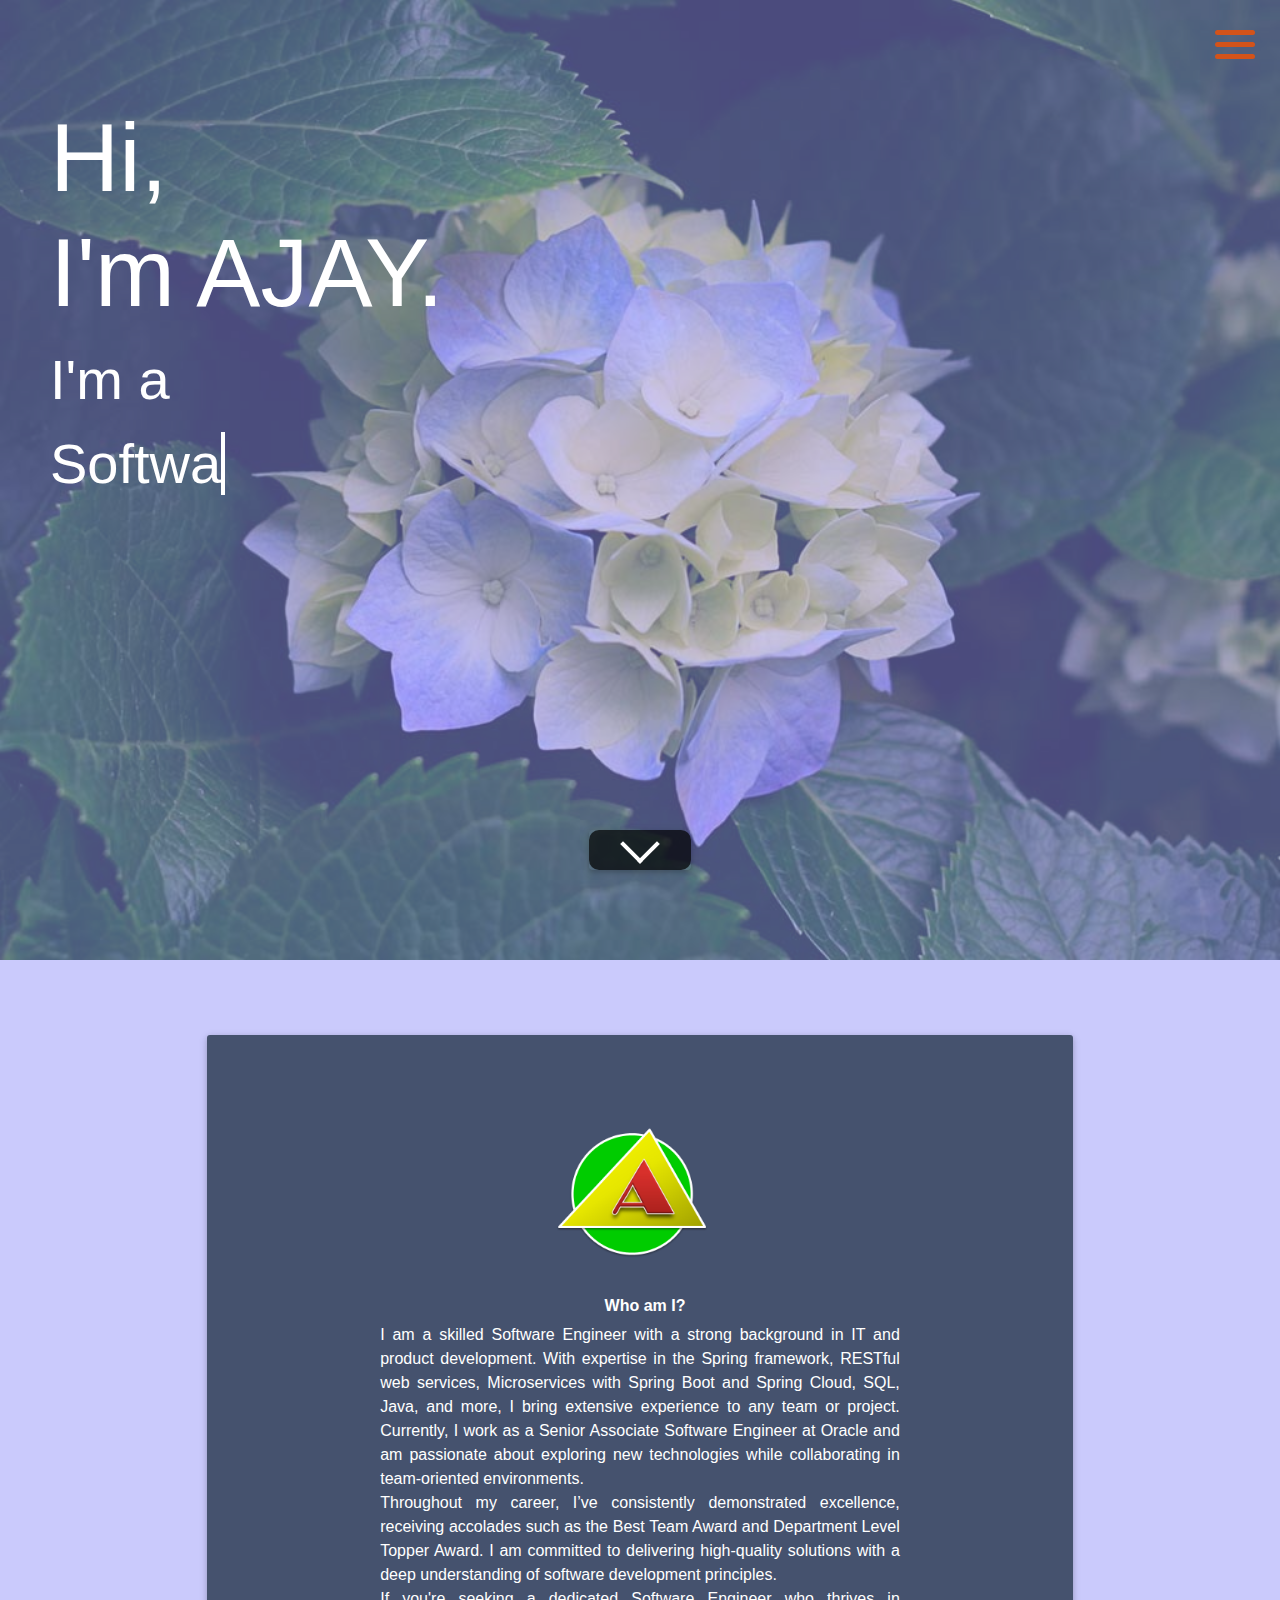
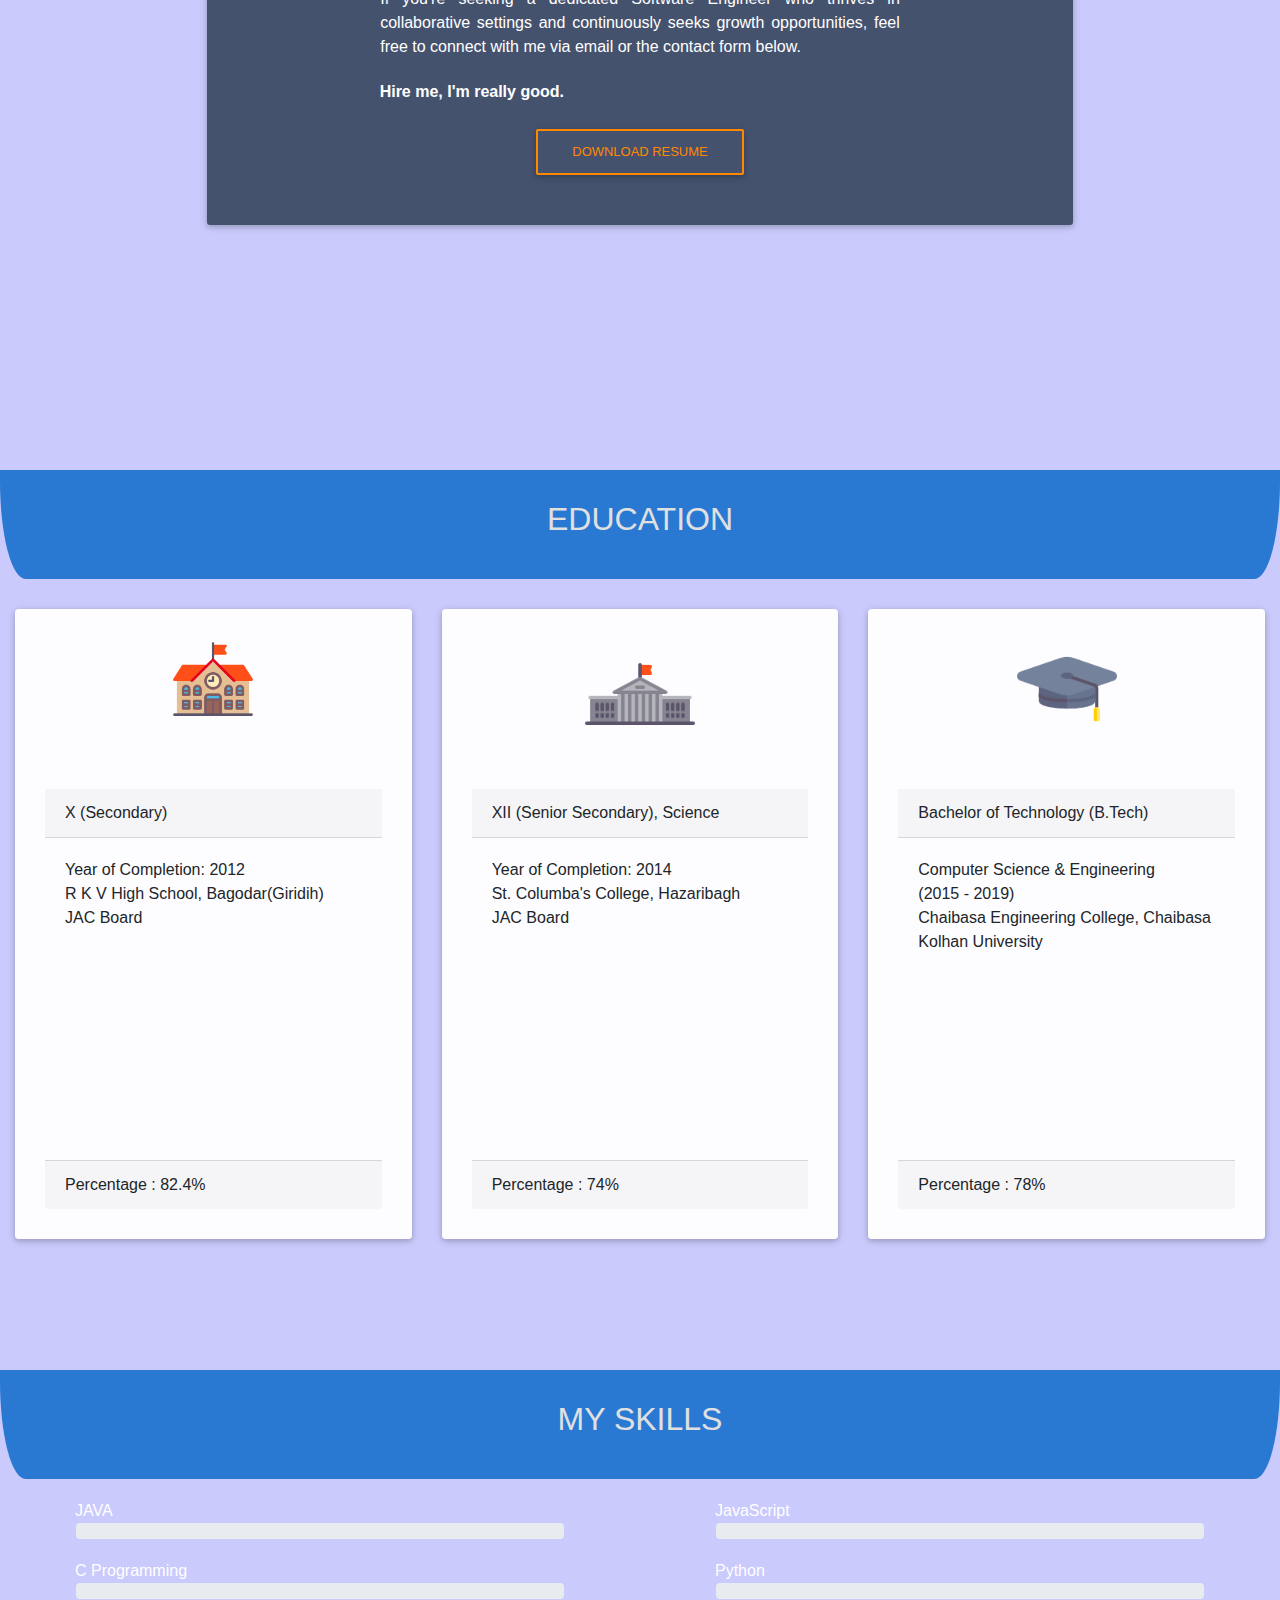
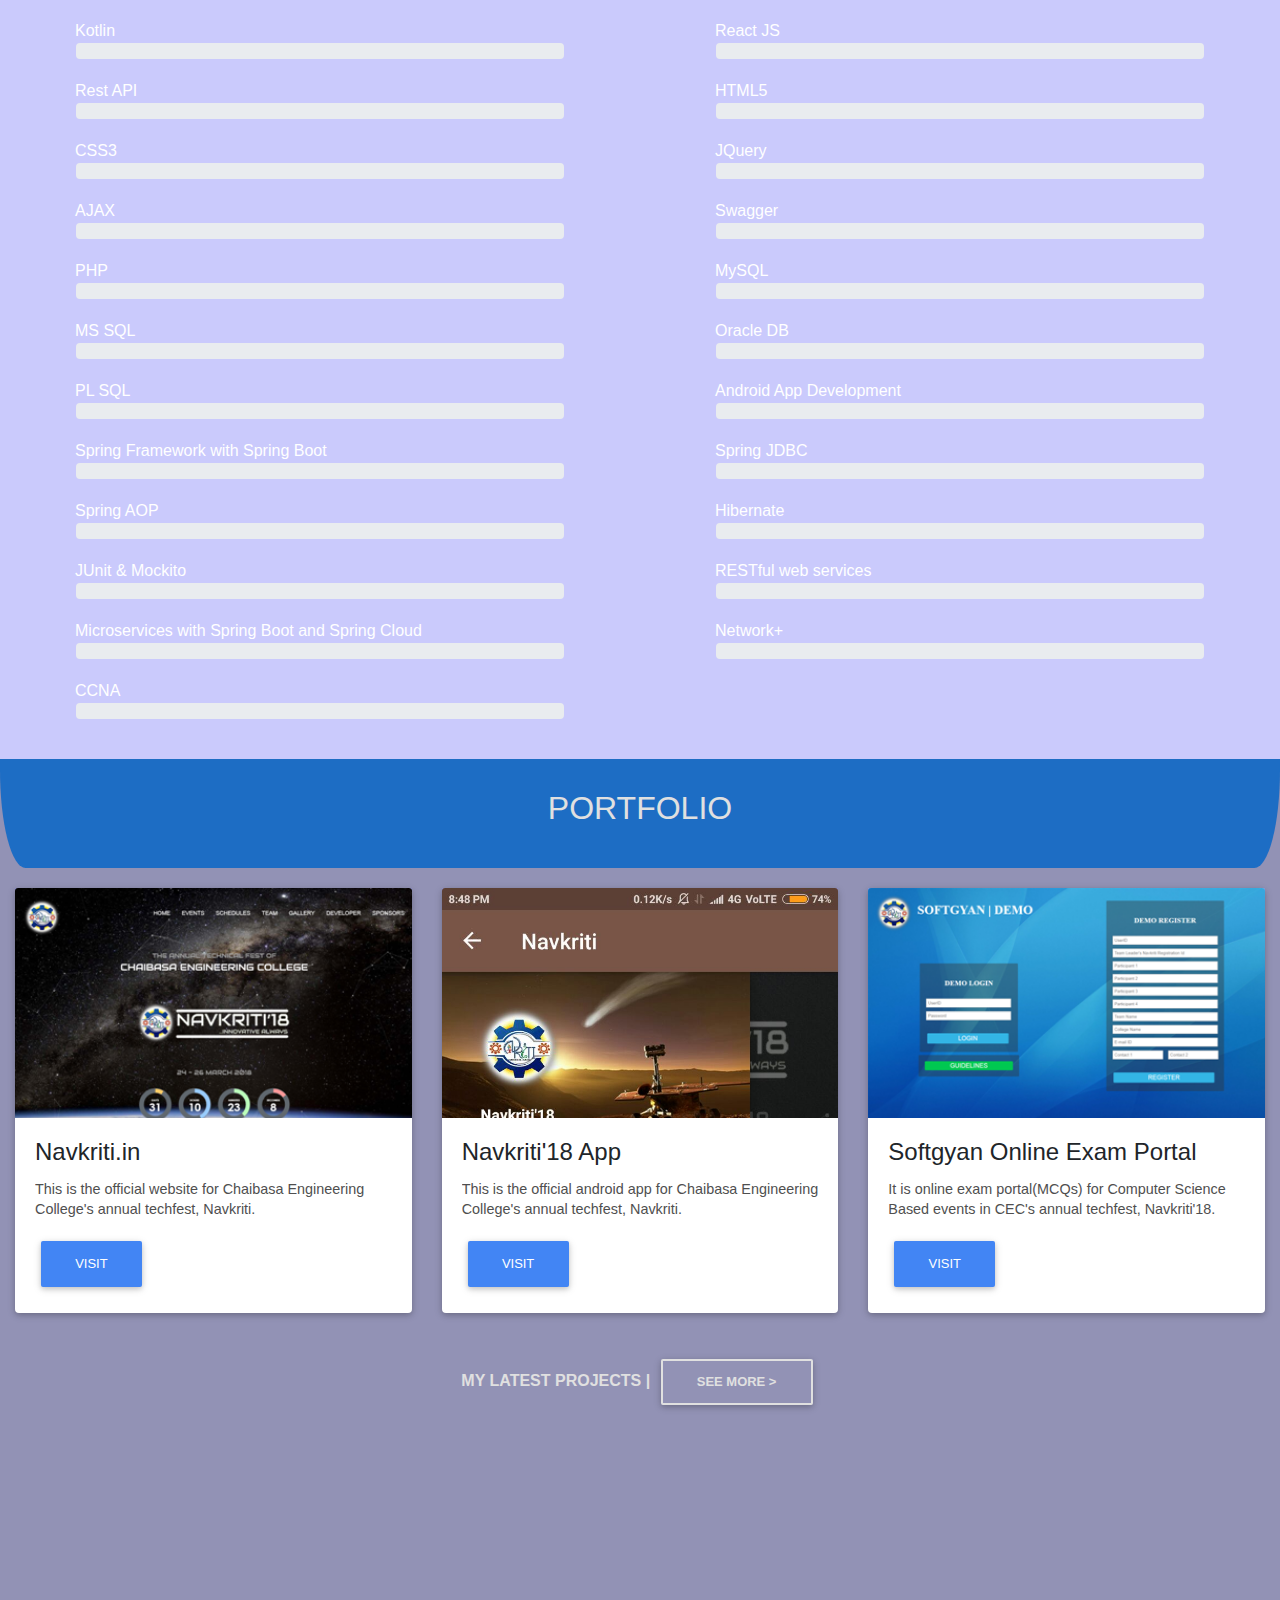
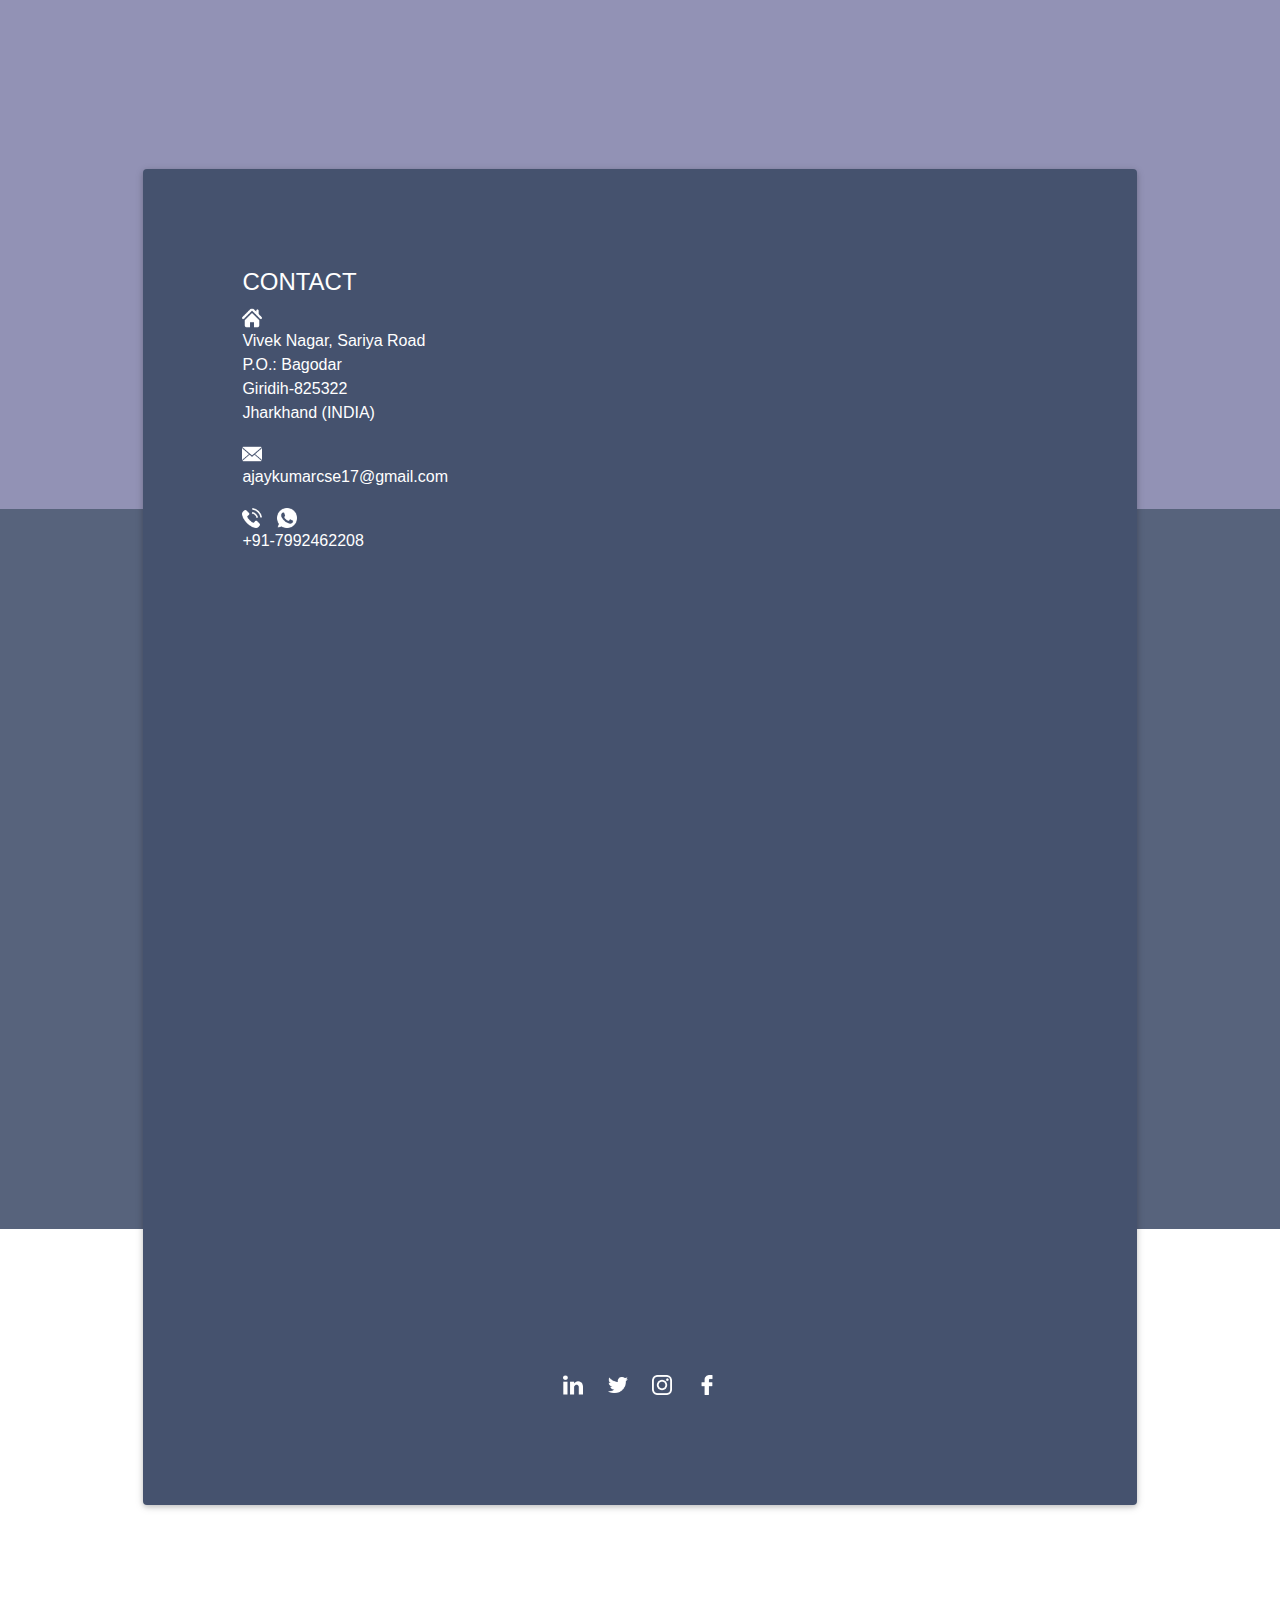
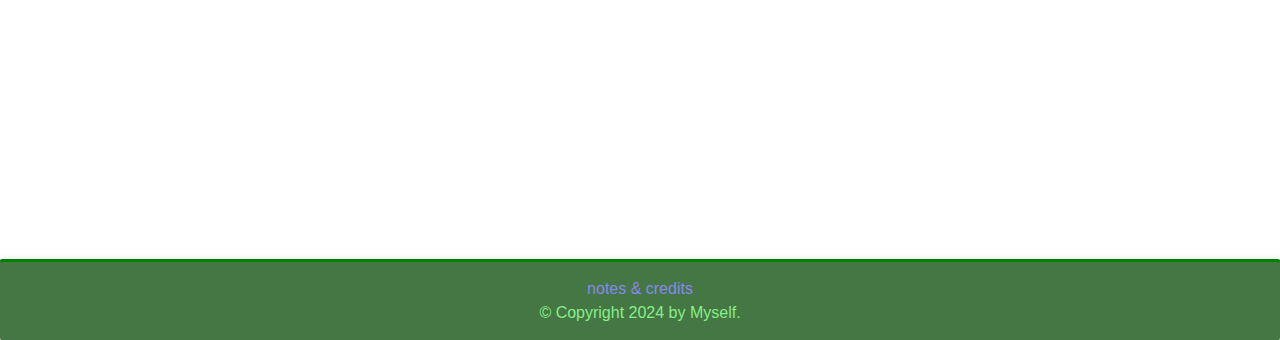
<file: index.html>
<!DOCTYPE html>
<html lang="en">

<head>
    <meta charset="utf-8">
    <meta name="viewport" content="width=device-width, initial-scale=1, shrink-to-fit=no">
    <meta http-equiv="x-ua-compatible" content="ie=edge">
    <title>Ajay Kumar</title>
    <link rel="shortcut icon" href="img/logo.ico" />
    <!-- Font Awesome -->
    <link rel="stylesheet" href="https://maxcdn.bootstrapcdn.com/font-awesome/4.7.0/css/font-awesome.min.css">
    <!-- Bootstrap core CSS -->
    <link href="css/bootstrap.min.css" rel="stylesheet">
    <!-- Material Design Bootstrap -->
    <link href="css/mdb.min.css" rel="stylesheet">
    <!-- Your custom styles (optional) -->
    <link href="css/style.css" rel="stylesheet">
    <!-- SCRIPTS -->
    <!-- JQuery -->
    <script type="text/javascript" src="js/jquery-3.2.1.min.js"></script>
    <!-- Bootstrap tooltips -->
    <script type="text/javascript" src="js/popper.min.js"></script>
    <!-- Bootstrap core JavaScript -->
    <script type="text/javascript" src="js/bootstrap.min.js"></script>
    <!-- MDB core JavaScript -->
    <script type="text/javascript" src="js/mdb.min.js"></script>
    <!-- ScrollMagic core JavaScript -->
    <script type="text/javascript" src="js/ScrollMagic.min.js"></script>
    <script src="js/ajax.min.js"></script>
    <!-- Our Javascript file for handling evrything -->
    <script src="js/script.js"></script>

</head>

<body>

    <div id="loader">
        <center>
            <div class="circle"></div>
            <div class="circle1"></div>
        </center>
    </div>

    <div id="mySidenavbg"></div>
    <div id="mySidenavbg2"></div>
    <div id="mySidenav" class="sidenav">
        <!-- <a href="javascript:void(0)" class="closebtn" onclick="navToggle()">&times;</a> -->
        <a href="#home" onclick="navToggle()"">Home</a>
        <a href=" #about2" onclick="navToggle()">About</a>
        <a href="#edu" onclick="navToggle()">Education</a>
        <a href="#skills" onclick="navToggle()">Professional Skills</a>
        <a href="#portfolio" onclick="navToggle()">Portfolio</a>
        <a href="#contact2" onclick="navToggle()">Contact</a>
    </div>

    <span style="font-size:30px;cursor:pointer" onclick="navToggle()" id="mynavbtn">
        <div id="nav-icon1">
            <span></span>
            <span></span>
            <span></span>
        </div>
    </span>
    <div id="downarrow" class="down-arrow animated fadeInDown" style="z-index: 100">
        <a href="#about2" id="subnav" class="text-center card sub-nav" style="background-olor: red"><i class="down"
                id="downicon"></i></a>
    </div>

    <!-- Home Section -->
    <div id="home" class="container-fluid">
        <div class="overlay" style="overflow: hidden;">
            <div class="col-md-8 col-sm-12" style="heigh: 90vh; padding-left: 50px; ">
                <!--  -->
                <p style="color: white; margin-top: 100px" class="display-1 home-text animated fadeInRight">Hi,<br>I'm
                    AJAY.</p>
                <p style="color: white" class="display-4 home-text animated fadeInRight" id="ima">I'm a </p>

                <p href="" class="typewrite display-4 home-text animated fadeInRight" style="color: white"
                    data-period="2000"
                    data-type='["Software Engineer", "Competitive Programmer", "Web Developer", "Android App Developer", "UX/UI Designer", "Graphics Designer"]'>
                    <span class="wrap"></span>
                </p>

                <script src='http://cdnjs.cloudflare.com/ajax/libs/jquery/2.1.3/jquery.min.js'></script>



                <script src="js/typewriter.js" type="text/javascript"></script>
                <script type="text/javascript">tprt();</script>
            </div>

        </div>

    </div>

    <!-- About Section -->
    <div id="about" class="container-fluid" onload="hls()">
        <div class="overlay">
            <!-- <div class="jumbotron2"><p class="hedrr text-center text-light text-uppercase">About Me</p></div> -->
            <center>
                <div class="container about-card" id="about2">
                    <div class="card" style="border-radius: 3px; background-color: #45526e;">
                        <img src="img/Picture1.png" style="" class="img-fluid align-self-center col-sm-4 col-md-12">
                        <p class="text-center card-text" style="width: 100%; font-weight: bolder; margin: 5px">
                            Who am I?</p>
                        <p class="align-self-center text-justify card-text" style="">I am a skilled Software Engineer
                            with a strong background in IT and product development. With expertise in the Spring
                            framework, RESTful web services, Microservices with Spring Boot and Spring Cloud, SQL, Java,
                            and more, I bring extensive experience to any team or project. Currently, I work as a Senior
                            Associate Software Engineer at Oracle and am passionate about exploring new technologies
                            while collaborating in team-oriented environments.<br>

                            Throughout my career, I’ve consistently demonstrated excellence, receiving accolades such as
                            the Best Team Award and Department Level Topper Award. I am committed to delivering
                            high-quality solutions with a deep understanding of software development principles.<br>

                            If you're seeking a dedicated Software Engineer who thrives in collaborative settings and
                            continuously seeks growth opportunities, feel free to connect with me via email or the
                            contact form below.</p>
                        <p class="card-text" style="font-weight: bolder; margin: 5px">Hire me, I'm really good.</p>
                        <div class="align-self-center">
                            <a href="Ajay_Kumar_Resume.pdf" download class="btn btn-outline-warning waves-effect"
                                style="">DOWNLOAD RESUME</a>
                        </div>

                    </div>
                </div>
            </center>
        </div>
    </div>

    <!-- Education Section -->
    <div id="edu" class="container-fluid">
        <div class="overlay">
            <div class="jumbotron2">
                <p class="hedrr text-center text-light text-uppercase">Education</p>
            </div>

            <div class="container-fluid">
                <div class="row">
                    <div class="col-md-4">
                        <div class="edu-card card" id="school">
                            <div class="align-self-center" style="height: 150px"><img src="img/icons/school.png"
                                    class="align-self-center" style="width: 80px"></div>
                            <div class="card-header">X (Secondary)</div>
                            <div class="card-body">Year of Completion: 2012
                                <br>
                                R K V High School, Bagodar(Giridih)
                                <br>
                                JAC Board
                            </div>
                            <div class="card-footer">Percentage : 82.4%</div>
                        </div>
                    </div>
                    <div class="col-md-4">
                        <div class="edu-card card" id="collage">
                            <div class="align-self-center" style="height: 150px"><img src="img/icons/university.png"
                                    class="align-self-center" style="width: 110px"></div>
                            <div class="card-header">XII (Senior Secondary), Science</div>
                            <div class="card-body">Year of Completion: 2014
                                <br>
                                St. Columba's College, Hazaribagh
                                <br>
                                JAC Board
                            </div>
                            <div class="card-footer">Percentage : 74%</div>
                        </div>
                    </div>
                    <div class="col-md-4">
                        <div class="edu-card card" id="university">
                            <div class="align-self-center" style="height: 150px"><img src="img/icons/mortarboard.png"
                                    class="align-self-center" style="width: 100px"></div>
                            <div class="card-header">Bachelor of Technology (B.Tech)</div>
                            <div class="card-body">Computer Science & Engineering
                                <br>
                                (2015 - 2019)
                                <br>
                                Chaibasa Engineering College, Chaibasa
                                <br>
                                Kolhan University
                            </div>
                            <div class="card-footer">Percentage : 78%</div>
                        </div>
                    </div>
                </div>
            </div>
        </div>
    </div>

    <!-- My Skills Section -->
    <div id="skills" class="container-fluid">
        <div class="overlay">
            <div class="jumbotron2">
                <p class="hedrr text-center text-light text-uppercase">My Skills</p>
            </div>
            <div class="container-fluid">
                <div class="row">
                    <div class="col-md-6">
                        <div class="card progress-card">
                            <p class="myskills">JAVA</p>
                            <div class="progress">
                                <div class="progress-bar" id="p-java"></div>
                            </div>
                        </div>
                    </div>
                    <div class="col-md-6">
                        <div class="card progress-card">
                            <p class="myskills">JavaScript</p>
                            <div class="progress">
                                <div class="progress-bar" id="p-javascript"></div>
                            </div>
                        </div>
                    </div>
                    <div class="col-md-6">
                        <div class="card progress-card">
                            <p class="myskills">C Programming</p>
                            <div class="progress">
                                <div class="progress-bar" id="p-c"></div>
                            </div>
                        </div>
                    </div>
                    <div class="col-md-6">
                        <div class="card progress-card">
                            <p class="myskills">Python</p>
                            <div class="progress">
                                <div class="progress-bar" id="p-python"></div>
                            </div>
                        </div>
                    </div>
                    <div class="col-md-6">
                        <div class="card progress-card">
                            <p class="myskills">Kotlin</p>
                            <div class="progress">
                                <div class="progress-bar" id="p-kotlin"></div>
                            </div>
                        </div>
                    </div>
                    <div class="col-md-6">
                        <div class="card progress-card">
                            <p class="myskills">React JS</p>
                            <div class="progress">
                                <div class="progress-bar" id="p-reactjs"></div>
                            </div>
                        </div>
                    </div>
                    <div class="col-md-6">
                        <div class="card progress-card">
                            <p class="myskills">Rest API</p>
                            <div class="progress">
                                <div class="progress-bar" id="p-restapi"></div>
                            </div>
                        </div>
                    </div>
                    <div class="col-md-6">
                        <div class="card progress-card">
                            <p class="myskills">HTML5</p>
                            <div class="progress">
                                <div class="progress-bar" id="p-html5"></div>
                            </div>
                        </div>
                    </div>
                    <div class="col-md-6">
                        <div class="card progress-card">
                            <p class="myskills">CSS3</p>
                            <div class="progress">
                                <div class="progress-bar" id="p-css"></div>
                            </div>
                        </div>
                    </div>
                    <div class="col-md-6">
                        <div class="card progress-card">
                            <p class="myskills">JQuery</p>
                            <div class="progress">
                                <div class="progress-bar" id="p-jquery"></div>
                            </div>
                        </div>
                    </div>
                    <div class="col-md-6">
                        <div class="card progress-card">
                            <p class="myskills">AJAX</p>
                            <div class="progress">
                                <div class="progress-bar" id="p-ajax"></div>
                            </div>
                        </div>
                    </div>
                    <div class="col-md-6">
                        <div class="card progress-card">
                            <p class="myskills">Swagger</p>
                            <div class="progress">
                                <div class="progress-bar" id="p-swagger"></div>
                            </div>
                        </div>
                    </div>
                    <div class="col-md-6">
                        <div class="card progress-card">
                            <p class="myskills">PHP</p>
                            <div class="progress">
                                <div class="progress-bar" id="p-php"></div>
                            </div>
                        </div>
                    </div>
                    <div class="col-md-6">
                        <div class="card progress-card">
                            <p class="myskills">MySQL</p>
                            <div class="progress">
                                <div class="progress-bar" id="p-mysql"></div>
                            </div>
                        </div>
                    </div>
                    <div class="col-md-6">
                        <div class="card progress-card">
                            <p class="myskills">MS SQL</p>
                            <div class="progress">
                                <div class="progress-bar" id="p-mssql"></div>
                            </div>
                        </div>
                    </div>
                    <div class="col-md-6">
                        <div class="card progress-card">
                            <p class="myskills">Oracle DB</p>
                            <div class="progress">
                                <div class="progress-bar" id="p-oracledb"></div>
                            </div>
                        </div>
                    </div>
                    <div class="col-md-6">
                        <div class="card progress-card">
                            <p class="myskills">PL SQL</p>
                            <div class="progress">
                                <div class="progress-bar" id="p-plsql"></div>
                            </div>
                        </div>
                    </div>
                    <div class="col-md-6">
                        <div class="card progress-card">
                            <p class="myskills">Android App Development</p>
                            <div class="progress">
                                <div class="progress-bar" id="p-android"></div>
                            </div>
                        </div>
                    </div>
                    <div class="col-md-6">
                        <div class="card progress-card">
                            <p class="myskills">Spring Framework with Spring Boot</p>
                            <div class="progress">
                                <div class="progress-bar" id="p-springframework"></div>
                            </div>
                        </div>
                    </div>
                    <div class="col-md-6">
                        <div class="card progress-card">
                            <p class="myskills">Spring JDBC</p>
                            <div class="progress">
                                <div class="progress-bar" id="p-springjdbc"></div>
                            </div>
                        </div>
                    </div>
                    <div class="col-md-6">
                        <div class="card progress-card">
                            <p class="myskills">Spring AOP</p>
                            <div class="progress">
                                <div class="progress-bar" id="p-springaop"></div>
                            </div>
                        </div>
                    </div>
                    <div class="col-md-6">
                        <div class="card progress-card">
                            <p class="myskills">Hibernate</p>
                            <div class="progress">
                                <div class="progress-bar" id="p-hibernate"></div>
                            </div>
                        </div>
                    </div>
                    <div class="col-md-6">
                        <div class="card progress-card">
                            <p class="myskills">JUnit & Mockito</p>
                            <div class="progress">
                                <div class="progress-bar" id="p-junitmockito"></div>
                            </div>
                        </div>
                    </div>
                    <div class="col-md-6">
                        <div class="card progress-card">
                            <p class="myskills">RESTful web services</p>
                            <div class="progress">
                                <div class="progress-bar" id="p-restwebservices"></div>
                            </div>
                        </div>
                    </div>
                    <div class="col-md-6">
                        <div class="card progress-card">
                            <p class="myskills">Microservices with Spring Boot and Spring Cloud</p>
                            <div class="progress">
                                <div class="progress-bar" id="p-microservices"></div>
                            </div>
                        </div>
                    </div>
                    <div class="col-md-6">
                        <div class="card progress-card">
                            <p class="myskills">Network+</p>
                            <div class="progress">
                                <div class="progress-bar" id="p-networkplus"></div>
                            </div>
                        </div>
                    </div>
                    <div class="col-md-6">
                        <div class="card progress-card">
                            <p class="myskills">CCNA</p>
                            <div class="progress">
                                <div class="progress-bar" id="p-ccna"></div>
                            </div>
                        </div>
                    </div>
                </div>
            </div>
        </div>
    </div>

    <!-- Portfolio Section -->
    <div id="portfolio" class="container-fluid">
        <div class="overlay">
            <div class="jumbotron2">
                <p class="hedrr text-center text-light text-uppercase">Portfolio</p>
            </div>
            <div class="container-fluid">
                <div class="row">
                    <div class="container col-md-4" id="port1">
                        <!-- Card -->
                        <div class="card" style="margin-top: 20px">

                            <!-- Card image -->
                            <div class="view overlay" style="max-height: 230px">
                                <img class="card-img-top" src="img/navkriti_in2.png" alt="Card image cap">
                                <a href="#!">
                                    <div class="mask rgba-white-slight"></div>
                                </a>
                            </div>

                            <!-- Card content -->
                            <div class="card-body">

                                <!-- Title -->
                                <h4 class="card-title">Navkriti.in</h4>
                                <!-- Text -->
                                <p class="card-text porttext-limit">This is the official website for Chaibasa
                                    Engineering College's annual techfest, Navkriti.</p>
                                <!-- Button -->
                                <a href="http://navkriti.in/" target="_blank" class="btn btn-primary">Visit</a>

                            </div>

                        </div>
                        <!-- Card -->
                    </div>
                    <div class="container col-md-4" id="port2">
                        <!-- Card -->
                        <div class="card" style="margin-top: 20px">

                            <!-- Card image -->
                            <div class="view overlay" style="max-height: 230px">
                                <img class="card-img-top" src="img/navkriti_app.jpeg" alt="Card image cap">
                                <a href="#!">
                                    <div class="mask rgba-white-slight"></div>
                                </a>
                            </div>

                            <!-- Card content -->
                            <div class="card-body">

                                <!-- Title -->
                                <h4 class="card-title">Navkriti'18 App</h4>
                                <!-- Text -->
                                <p class="card-text porttext-limit">This is the official android app for Chaibasa
                                    Engineering College's annual techfest, Navkriti.</p>
                                <!-- Button -->
                                <a href="http://navkriti.in/" target="_blank" class="btn btn-primary">Visit</a>

                            </div>

                        </div>
                    </div>
                    <!-- Card -->
                    <div class="container col-md-4" id="port3">
                        <!-- Card -->
                        <div class="card" style="margin-top: 20px">

                            <!-- Card image -->
                            <div class="view overlay" style="max-height: 230px">
                                <img class="card-img-top" src="img/softgyan2.png" alt="Card image cap">
                                <a href="#!">
                                    <div class="mask rgba-white-slight"></div>
                                </a>
                            </div>

                            <!-- Card content -->
                            <div class="card-body">

                                <!-- Title -->
                                <h4 class="card-title">Softgyan Online Exam Portal</h4>
                                <!-- Text -->
                                <p class="card-text porttext-limit">It is online exam portal(MCQs) for Computer Science
                                    Based events in CEC's annual techfest, Navkriti'18.</p>
                                <!-- Button -->
                                <a href="http://navkriti.in/demo/" target="_blank" class="btn btn-primary">Visit</a>

                            </div>

                        </div>
                        <!-- Card -->
                    </div>
                </div>
            </div><!-- Cards finish -->
            <div class="container">
                <center>
                    <p class="font-weight-bold text-light">MY LATEST PROJECTS | <a href="#!"
                            class="btn btn-outline-light waves-effect" style="font-weight: bolder;">SEE MORE &gt;</a>
                    </p>
                </center>
            </div>
        </div>
    </div>

    <!-- Contact Section -->
    <div id="contact" class="container-fluid">
        <div class="overlay">
            <div class="container contact-card" id="contact2" style="padding-top: 20px">
                <div class="card con-card" style="justify-content: center;">
                    <div class="row">
                        <div class="col-md-6 contact-details">
                            <h4>CONTACT</h4>
                            <img src="img/icons/home.png">
                            <p>
                                Vivek Nagar, Sariya Road<br>
                                P.O.: Bagodar<br>
                                Giridih-825322<br>
                                Jharkhand (INDIA)
                            </p>
                            <img src="img/icons/email.png">
                            <p>ajaykumarcse17@gmail.com</p>
                            <img src="img/icons/telephone.png">
                            <img src="img/icons/whatsapp.png">
                            <p style="margin: 0">+91-7992462208</p>

                        </div>
                        <div class="col-md-6" style="">
                            <div class="container">
                                <iframe id="ashishform"
                                    src="https://docs.google.com/forms/d/e/1FAIpQLSdu0OlqLfmx5ZraRHObufQVPFZD_ZUW2o5UfaGbdP-Wbbh9PQ/viewform?embedded=true"
                                    width="100%" height="1050" frameborder="0" marginheight="0"
                                    marginwidth="0">Loading…</iframe>

                            </div>
                        </div>
                    </div>
                    <center>
                        <div class="container social">
                            <a href="https://www.linkedin.com/in/ajaykumar2017/" target="_blank"><img
                                    src="img/icons/linkedin.png"></a>
                            <a href="https://x.com/kumarajaycse" target="_blank"><img src="img/icons/twitter.png"></a>
                            <a href="https://www.instagram.com/kumarajaycse" target="_blank"><img
                                    src="img/icons/instagram.png"></a>
                            <a href="https://www.facebook.com/kumarajaycse" target="_blank"><img
                                    src="img/icons/facebook.png"></a>
                        </div>
                    </center>
                </div>
            </div>
        </div>
    </div>

    <!-- Footer Section -->
    <div>
        <div class="container-fluid footer">
            <div class="jumbotron jumbotron-fluid">
                <a href="#!" onclick="opennc()">
                    <p class="text-center" style="color: #8888ee; width: 100%; margin: 0" id="btn-nc">
                        notes & credits
                    </p>
                </a>
                <p class="text-center" style="color: #88ee88; width: 100%; margin: 0">
                    &copy; Copyright 2024 by Myself.
                </p>

            </div>
        </div>
    </div>

    <center>
        <div id="nc-bg" onclick="closenc()">
            <div id="notes-credits">
                <h4>Note:</h4>
                <p>This website uses HTML, CSS, Bootstrap, JavaScript, JQuery, AJAX, PHP, SQL and a few third party
                    libraries.</p>
                <h4 style="margin-top: 40px">Credits:</h4>
                <p>Bootstrap library by <a href="https://mdbootstrap.com/">MDBootstrap.com</a></p>
                <p><a href="https://stackoverflow.com/">Stackoverflow.com</a> & <a
                        href="https://www.w3schools.com/">w3schools.com</a> for help and debugging.</p>
                <div>Icons made by <a href="http://www.freepik.com" title="Freepik">Freepik</a> from <a
                        href="https://www.flaticon.com/" title="Flaticon">www.flaticon.com</a> is licensed by <a
                        href="http://creativecommons.org/licenses/by/3.0/" title="Creative Commons BY 3.0"
                        target="_blank">CC 3.0 BY</a></div>

            </div>
        </div>
    </center>

</body>

</html>
</file>
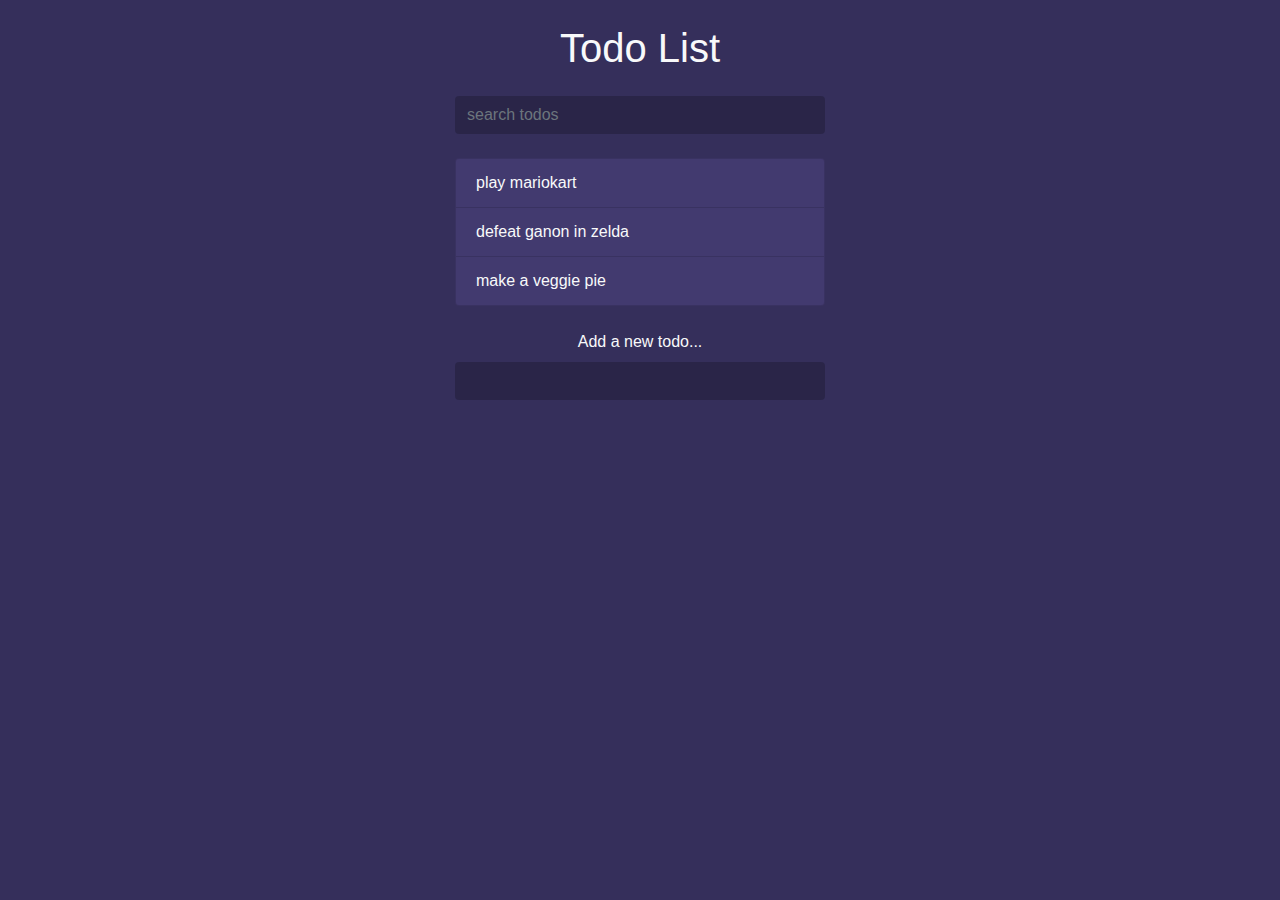
<file: Projects/ToDoList/index.html>
<html lang="en">
<head>
  <meta charset="UTF-8">
  <meta name="viewport" content="width=device-width, initial-scale=1.0">
  <meta http-equiv="X-UA-Compatible" content="ie=edge">
  <link rel="stylesheet" href="https://stackpath.bootstrapcdn.com/bootstrap/4.3.1/css/bootstrap.min.css" integrity="sha384-ggOyR0iXCbMQv3Xipma34MD+dH/1fQ784/j6cY/iJTQUOhcWr7x9JvoRxT2MZw1T" crossorigin="anonymous">
  <link rel="stylesheet" href="https://use.fontawesome.com/releases/v5.7.2/css/all.css" integrity="sha384-fnmOCqbTlWIlj8LyTjo7mOUStjsKC4pOpQbqyi7RrhN7udi9RwhKkMHpvLbHG9Sr" crossorigin="anonymous">
  <link rel="stylesheet" href="styles.css">
  <title>Todo List</title>
</head>
<body>

  <div class="container">

    <header class="text-center text-light my-4">
      <h1 class="mb-4">Todo List</h1>
      <form class="search">
        <input class="form-control m-auto" type="text" name="search" placeholder="search todos" />
      </form>
    </header>

    <ul class="list-group todos mx-auto text-light">
      <li class="list-group-item d-flex justify-content-between align-items-center">
        <span>play mariokart</span>
        <i class="far fa-trash-alt delete"></i>
      </li>
      <li class="list-group-item d-flex justify-content-between align-items-center">
        <span>defeat ganon in zelda</span>
        <i class="far fa-trash-alt delete"></i>
      </li>
      <li class="list-group-item d-flex justify-content-between align-items-center">
        <span>make a veggie pie</span>
        <i class="far fa-trash-alt delete"></i>
      </li>
    </ul>

    <form class="add text-center my-4">
      <label class="text-light">Add a new todo...</label>
      <input class="form-control m-auto" type="text" name="add" />
    </form>

  </div>
  

  <script src="app.js"></script>
</body>
</html>
</file>
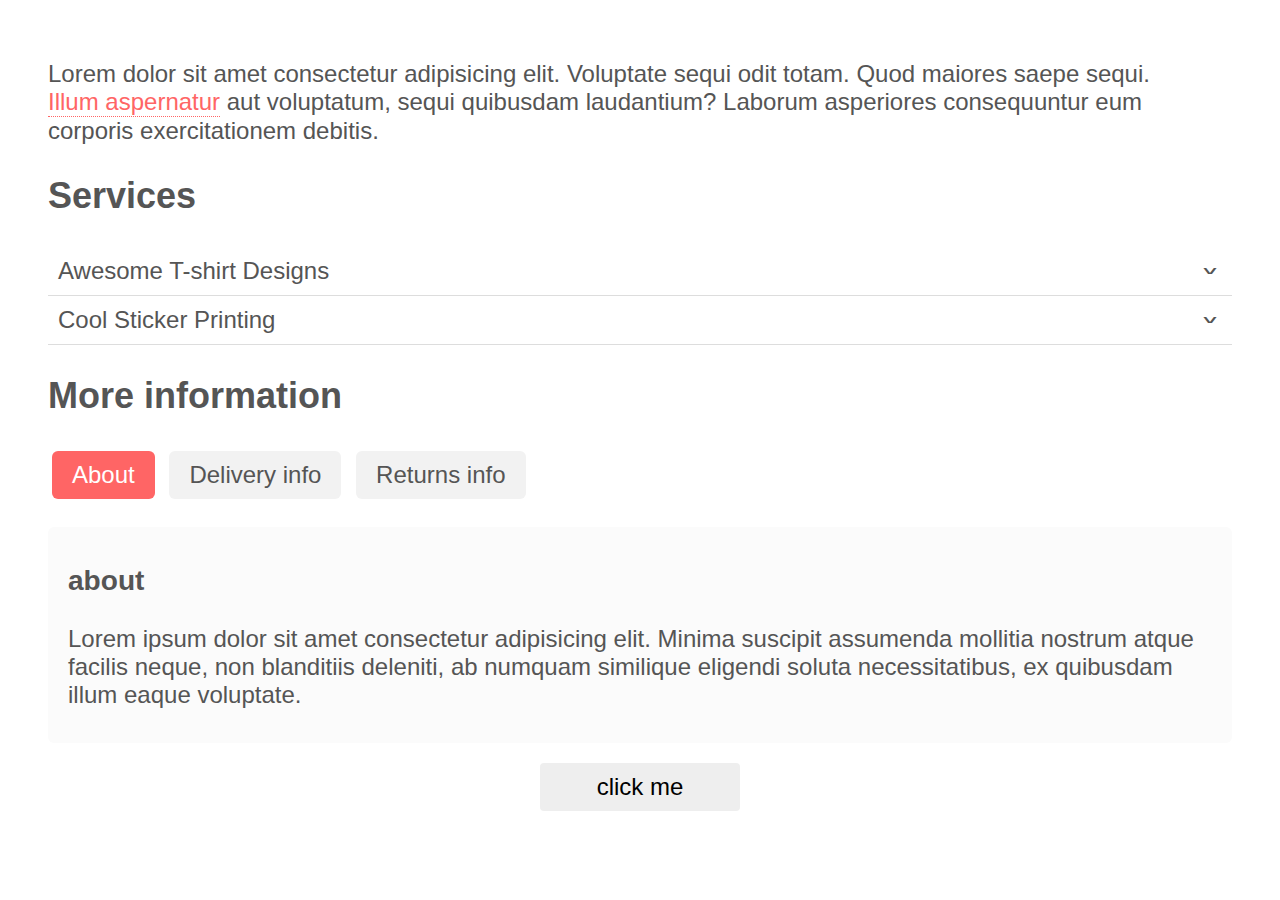
<file: Projects/UILibrary/index.html>
<html lang="en">

<head>
    <meta charset="UTF-8">
    <meta name="viewport" content="width=device-width, initial-scale=1.0">
    <meta http-equiv="X-UA-Compatible" content="ie=edge">
    <title>UI Library</title>
    <style>
        body {
            font-size: 1.5em;
            font-family: arial;
            color: #555;
        }
        
        .container {
            margin: 40px;
            margin-top: 60px;
        }
        
        button {
            width: 200px;
            background: #eee;
            padding: 10px;
            margin: 20px auto;
            border: none;
            border-radius: 4px;
            font-size: 1em;
            cursor: pointer;
            display: block;
        }
    </style>
</head>

<body>

    <div class="container">
        <!-- tooltip -->
        <p>Lorem dolor sit amet consectetur adipisicing elit. Voluptate sequi odit totam. Quod maiores saepe sequi. <span class="tooltip" data-message="I'm a tooltip!!">Illum aspernatur</span> aut voluptatum, sequi quibusdam laudantium? Laborum asperiores
            consequuntur eum corporis exercitationem debitis.</p>
        <h2>Services</h2>
        <!-- dropdowns -->
        <div class="dropdown">
            <div class="trigger">Awesome T-shirt Designs</div>
            <div class="content">
                <p>Lorem ipsum dolor, sit amet consectetur adipisicing elit. Officiis possimus, a natus totam sequi velit? Vel cupiditate hic incidunt quam laboriosam tenetur nam, voluptate, necessitatibus ex porro, soluta accusantium aspernatur.</p>
            </div>
        </div>
        <div class="dropdown">
            <div class="trigger">Cool Sticker Printing</div>
            <div class="content">
                <p>Lorem ipsum dolor, sit amet consectetur adipisicing elit. Officiis possimus, a natus totam sequi velit? Vel cupiditate hic incidunt quam laboriosam tenetur nam, voluptate, necessitatibus ex porro, soluta accusantium aspernatur.</p>
            </div>
        </div>
        <h2>More information</h2>
        <!-- tabs -->
        <div class="tabs">
            <ul>
                <li class="trigger active" data-target="#about">About</li>
                <li class="trigger" data-target="#delivery">Delivery info</li>
                <li class="trigger" data-target="#returns">Returns info</li>
            </ul>
            <div id="about" class="content active">
                <h3>about</h3>
                <p>Lorem ipsum dolor sit amet consectetur adipisicing elit. Minima suscipit assumenda mollitia nostrum atque facilis neque, non blanditiis deleniti, ab numquam similique eligendi soluta necessitatibus, ex quibusdam illum eaque voluptate.</p>
            </div>
            <div id="delivery" class="content">
                <h3>delivery</h3>
                <p>Non blanditiis deleniti, ab numquam similique eligendi soluta necessitatibus, ex quibusdam illum eaque voluptate.Lorem ipsum dolor sit amet consectetur adipisicing elit. Minima suscipit assumenda mollitia nostrum atque facilis neque.</p>
            </div>
            <div id="returns" class="content">
                <h3>returns</h3>
                <p>Adipisicing elit. Minima suscipit assumenda mollitia nostrum atque facilis neque, non blanditiis deleniti, lorem ipsum dolor sit amet consectetur ab numquam similique eligendi soluta necessitatibus, ex quibusdam illum eaque voluptate.</p>
            </div>
        </div>
        <div>
            <button class="snackbar-trigger">click me</button>
        </div>
    </div>

    <script src="assets/bundle.js"></script>
</body>

</html>
</file>
<file: css/style.css>
body {
  font-family: "Lato", sans-serif;
}

body,
html,
.main {
    height: 100%;
}

section {
    min-height: 100%;
}
#mynavbtn {
  position: fixed;
  right: 0;
  top: 0;
  right: 25px;
  font-size: 20px;
  margin-left: 50px;
  z-index: 1003;
}

.sidenav {
  height: 90%;
  width: 0;
  border-bottom-left-radius: 90%;
  border-top-left-radius: 1% 10%;
  position: fixed;
  z-index: 1003;
  top: 0;
  right: 0;
  background-color: #fff;
  overflow-x: hidden;
  transition: 0.3s;
  padding-top: 60px;
  text-align: center;
}

#mySidenavbg {
  height: 200%;
  border-bottom-left-radius: 200%;
  border-top-left-radius: 30%;
  width: 0;
  opacity: 0.5;
  position: fixed;
  z-index: 1001;
  top: 0;
  right: 0;
  background-color: #000;
  overflow-x: hidden;
  transition: 0.7s;
  padding-top: 60px;
  text-align: center;
}

#mySidenavbg2 {
  height: 150%;
  border-bottom-left-radius: 100%;
  border-top-left-radius: 2% 20%;
  width: 0;
  opacity: 0.5;
  position: fixed;
  z-index: 1002;
  top: 0;
  right: 0;
  background-color: #555;
  overflow-x: hidden;
  transition: 0.5s;
  padding-top: 60px;
  text-align: center;
}

.sidenav a {
  padding: 8px 8px 8px 32px;
  text-decoration: none;
  font-size: 25px;
  color: #818181;
  display: block;
  transition: 0.3s;

}

.sidenav a:hover {
  color: #f1f1f1;
}

.sidenav .closebtn {
  position: absolute;
  top: 0;
  right: 25px;
  font-size: 36px;
  margin-left: 50px;
}

/* Icon 1 */

#nav-icon1 {
  width: 40px;
  height: 30px;
  position: relative;
  margin: 30px auto;
  -webkit-transform: rotate(0deg);
  -moz-transform: rotate(0deg);
  -o-transform: rotate(0deg);
  transform: rotate(0deg);
  -webkit-transition: .5s ease-in-out;
  -moz-transition: .5s ease-in-out;
  -o-transition: .5s ease-in-out;
  transition: .5s ease-in-out;
  cursor: pointer;
}

#nav-icon1 span {
  display: block;
  position: absolute;
  height: 5px;
  width: 100%;
  background: #d3531a;
  border-radius: 5px;
  opacity: 1;
  left: 0;
  -webkit-transform: rotate(0deg);
  -moz-transform: rotate(0deg);
  -o-transform: rotate(0deg);
  transform: rotate(0deg);
  -webkit-transition: .25s ease-in-out;
  -moz-transition: .25s ease-in-out;
  -o-transition: .25s ease-in-out;
  transition: .25s ease-in-out;
}

#nav-icon1 span:nth-child(1) {
  top: 0px;
}

#nav-icon1 span:nth-child(2) {
  top: 12px;
}

#nav-icon1 span:nth-child(3) {
  top: 24px;
}

#nav-icon1.open span:nth-child(1) {
  top: 18px;
  -webkit-transform: rotate(135deg);
  -moz-transform: rotate(135deg);
  -o-transform: rotate(135deg);
  transform: rotate(135deg);
}

#nav-icon1.open span:nth-child(2) {
  opacity: 0;
  left: -60px;
}

#nav-icon1.open span:nth-child(3) {
  top: 18px;
  -webkit-transform: rotate(-135deg);
  -moz-transform: rotate(-135deg);
  -o-transform: rotate(-135deg);
  transform: rotate(-135deg);
}

/********** Loader Section *********/
#loader {
  width: 100%;
  height: 100%;
  background-color: #222;
  margin: 0;
  position: fixed;
  z-index: 1010;
  padding-top: 250px;
}

.circle {
  background-color: rgba(0, 0, 0, 0);
  border: 5px solid rgba(0, 183, 229, 0.9);
  opacity: .9;
  border-right: 5px solid rgba(0, 0, 0, 0);
  border-left: 5px solid rgba(0, 0, 0, 0);
  border-radius: 100px;
  box-shadow: 0 0 35px #2187e7;
  width: 100px;
  height: 100px;
  margin: 0 auto;
  -moz-animation: spinPulse 1s infinite ease-in-out;
  -webkit-animation: spinPulse 1s infinite linear;
}

.circle1 {
  background-color: rgba(0, 0, 0, 0);
  border: 5px solid rgba(0, 183, 229, 0.9);
  opacity: .9;
  border-left: 5px solid rgba(0, 0, 0, 0);
  border-right: 5px solid rgba(0, 0, 0, 0);
  border-radius: 100px;
  box-shadow: 0 0 15px #2187e7;
  width: 60px;
  height: 60px;
  margin: 0 auto;
  position: relative;
  top: -80px;
  -moz-animation: spinoffPulse 1s infinite linear;
  -webkit-animation: spinoffPulse 1s infinite linear;
}

@-moz-keyframes spinPulse {
  0% {
    -moz-transform: rotate(160deg);
    opacity: 0;
    box-shadow: 0 0 1px #2187e7;
  }

  50% {
    -moz-transform: rotate(145deg);
    opacity: 1;
  }

  100% {
    -moz-transform: rotate(-320deg);
    opacity: 0;
  }

  ;
}

@-moz-keyframes spinoffPulse {
  0% {
    -moz-transform: rotate(0deg);
  }

  100% {
    -moz-transform: rotate(360deg);
  }

  ;
}

@-webkit-keyframes spinPulse {
  0% {
    -webkit-transform: rotate(160deg);
    opacity: 0;
    box-shadow: 0 0 1px #2187e7;
  }

  50% {
    -webkit-transform: rotate(145deg);
    opacity: 1;
  }

  100% {
    -webkit-transform: rotate(-320deg);
    opacity: 0;
  }

  ;
}

@-webkit-keyframes spinoffPulse {
  0% {
    -webkit-transform: rotate(0deg);
  }

  100% {
    -webkit-transform: rotate(360deg);
  }

  ;
}

.hide {
  display: none;
}

/*----------------sub-nav-------------------------*/
i {
  border: solid white;
  border-width: 0 4px 4px 0;
  display: inline-block;
  padding: 12px;
  transition: 0.5s;
}

.sub-nav {
  display: block;
  width: 100%;
  height: 100%;
  padding: 0px;
  margin: 0px;
  padding-bottom: 5px;
  transition: 0.5s;
  /*margin: auto;
  padding: auto;
  */
}

.down {
  transform: rotate(45deg);
  -webkit-transform: rotate(45deg)
}

.down-arrow {
  position: fixed;
  bottom: 30px;
  width: 8%;
  padding: 0px;
  /*margin: auto;
  padding: auto;
  */
  left: 46%;
  border-radius: 10px;
  background-color: rgba(0, 0, 0, 0.7);
  transition: 0.5s;
}

#downarrow>.card {
  background-color: rgba(44, 4, 4, 0.0);
}

.nothome2 {
  padding-bottom: 0px;
  padding-top: 15px;
}

.nothome {
  left: auto;
  padding: 4px;
  right: 30px;
  width: 4%;
  transition: 0.5s;
}

.up {
  transform: rotate(-135deg);
  -webkit-transform: rotate(-135deg)
}

section {
  scroll-behavior: smooth;
}


/*----------------overlay----------------------------------*/
.overlay {
  background-repeat: no-repeat;
  background-color: rgba(150, 150, 250, 0.5);
  height: 100vh;
  width: 100%;

  background-attachment: fixed;
  background-size: cover;
  height: 100vh;
  scroll-behavior: smooth;
}


/*-----------------headrr-------------------------------*/
.hedrr {
  font-size: 2em;
  margin-top: 5px;

}

.jumbotron2 {
  background-color: rgba(0, 100, 200, 0.8);
  padding: 20px;
  border-bottom-left-radius: 2% 90%;
  border-bottom-right-radius: 2% 90%;

}

.row {
  padding-bottom: 40px;
}

/*----------------Home----------------------------------*/
#home {
  background-image: url('../img/11.jpg');
  background-repeat: no-repeat;
  background-attachment: fixed;
  background-size: cover;
  height: 150vh;
  scroll-behavior: smooth;
  padding: 0;
}

#home>.overlay {
  height: 150vh;
}





/*----------------about----------------------------------*/
#about {
  background-image: url('../img/12.jpg');
  background-repeat: no-repeat;
  background-size: cover;
  background-attachment: fixed;
  height: 80vh;
  scroll-behavior: smooth;
  padding: 0;

}

#about>.overlay {
  height: 80vh;
}

.about-card {
  width: 70%;
  background-clor: red;
  margin-top: -40vh;
  z-index: 20;
  position: absolute;
  margin-left: 15%;
  padding-top: 5vh;
  padding-bottom: 10vh;
}

.my-card {}

.about-card img {
  width: 200px;
  margin-top: 80px;
  margin-bottom: 30px;
}

.about-card p {
  width: 60%;
  color: white;
}

.about-card a {
  margin-bottom: 50px;
  margin-top: 20px;
}



/*----------------edu----------------------------------*/
#edu {
  background-image: url('../img/13.jpg');
  background-repeat: no-repeat;
  background-size: cover;
  background-attachment: fixed;
  height: 100vh;
  scroll-behavior: smooth;
  padding: 0;
  overflow: hidden;
}

.edu-card {
  margin-top: 30px;
  padding: 30px;
  height: 70vh;
  background-color: rgba(255, 255, 255, 0.95);
}

.edu-card>img {}


/*----------------skills----------------------------------*/
#skills {
  background-image: url('../img/14.jpg');
  background-repeat: no-repeat;
  background-size: cover;
  background-attachment: fixed;
  min-height: 100vh;
  scroll-behavior: smooth;
  padding: 0;
}

#skills>.overlay {
  min-height: 100vh;
  height: auto;
}

.progress-card {
  background-color: rgba(255, 255, 255, 0.0);
  box-shadow: none;
}

.myskills {
  margin-top: 20px;
  margin-left: 60px;
  color: white;
  margin-bottom: 0px;
}

.progress {
  width: 80%;
  margin-left: 10%;
}

.progress-bar {
  width: 0%;
}

/* css property for each skills*/
.p-java {
  width: 90%;
  transition: 2.7s;
}

.p-javascript {
  width: 70%;
  transition: 2.7s;
}

.p-c {
  width: 70%;
  transition: 2.7s;
}

.p-python {
  width: 70%;
  transition: 2.7s;
}

.p-kotlin {
  width: 80%;
  transition: 2.7s;
}

.p-reactjs {
  width: 70%;
  transition: 2.7s;
}

.p-restapi {
  width: 80%;
  transition: 2.7s;
}

.p-html5 {
  width: 70%;
  transition: 2.7s;
}

.p-css {
  width: 80%;
  transition: 2.7s;
}

.p-jquery {
  width: 60%;
  transition: 2.7s;
}

.p-ajax {
  width: 60%;
  transition: 2.7s;
}

.p-swagger {
  width: 80%;
  transition: 2.7s;
}

.p-php {
  width: 80%;
  transition: 2.7s;
}

.p-mysql {
  width: 80%;
  transition: 2.7s;
}

.p-mssql {
  width: 80%;
  transition: 2.7s;
}

.p-oracledb {
  width: 70%;
  transition: 2.7s;
}

.p-plsql {
  width: 70%;
  transition: 2.7s;
}

.p-android {
  width: 80%;
  transition: 2.7s;
}

.p-springframework {
  width: 90%;
  transition: 2.7s;
}

.p-springjdbc {
  width: 70%;
  transition: 2.7s;
}

.p-springaop {
  width: 70%;
  transition: 2.7s;
}

.p-hibernate {
  width: 70%;
  transition: 2.7s;
}

.p-junitmockito {
  width: 80%;
  transition: 2.7s;
}

.p-restwebservices {
  width: 80%;
  transition: 2.7s;
}

.p-microservices {
  width: 80%;
  transition: 2.7s;
}

.p-networkplus {
  width: 70%;
  transition: 2.7s;
}

.p-ccna {
  width: 70%;
  transition: 2.7s;
}



/*----------------portfolio----------------------------------*/
#portfolio {
  background-image: url('../img/15.jpg');
  background-repeat: no-repeat;
  background-size: cover;
  background-attachment: fixed;
  height: 150vh;
  scroll-behavior: smooth;
  padding: 0;
  overflow: hidden;
}

#portfolio>.overlay {
  height: 150vh;
  background-color: rgba(100, 100, 150, 0.7);

}

.porttext-limit {
  line-height: 20px;
  /* fallback */
  max-height: 40px;
  overflow: hidden;

}


/*----------------contact----------------------------------*/
#contact {
  background-image: url('../img/16.jpg');
  background-repeat: no-repeat;
  background-size: cover;
  background-attachment: fixed;
  height: 80vh;
  scroll-behavior: smooth;
  padding: 0;
}

#contact>.overlay {
  background-color: rgba(69, 82, 110, 0.9);
  height: 80vh;
}

.contact-card {
  width: 80%;
  color: white;
  z-index: 20;
  position: absolute;
  margin-top: -40vh;
  margin-left: 10%;
}

.contact-details>img {
  width: 20px;
  margin-right: 10px;
}

.social a>img {
  width: 20px;
  margin: 10px;
}

.eemail {
  padding-right: 0;
}

.rrow {
  height: 50px;
}

.con-card {
  background-color: #45526e;
  padding: 10%;
}

.footer {
  padding-top: 70vh;
  height: 80px;
  padding-left: 0;
  padding-right: 0;
}

.footer>div {
  margin: 0;
  border-top:
    3px solid green;
  background-color: #447744;
  padding: 15px;
}

#notes-credits {
  position: fixed;
  z-index: 100;
  height: 0;
  width: 0%;
  margin-left: 50%;
  border-top-left-radius: 70% 100%;
  border-top-right-radius: 70% 100%;
  border-bottom-left-radius: 70% 50%;
  border-bottom-right-radius: 70% 50%;
  bottom: 45px;
  background-color: #fff;
  overflow-x: hidden;
  transition: 0.2s;
  padding-top: 60px;
  text-align: center;
  padding-top: 100px;
  padding-left: 50px;
  padding-right: 50px;
}

#nc-bg {
  position: fixed;
  z-index: 99;
  height: 0;
  width: 0%;
  margin-left: 50%;
  border-top-left-radius: 20% 30%;
  border-top-right-radius: 20% 30%;
  border-bottom-left-radius: 20% 25%;
  border-bottom-right-radius: 20% 25%;
  bottom: 45px;
  background-color: rgba(0, 0, 0, 0.1);
  overflow-x: hidden;
  transition: 0.2s;
  padding-top: 60px;
  text-align: center;
}

@media screen and (max-height: 450px) {
  .sidenav {
    padding-top: 15px;
  }

  .sidenav a {
    font-size: 18px;
  }
}

@media only screen and (max-width : 1000px) {
  .hedrr {
    margin-top: 5px;
    font-size: 1.5em;
  }

  .home-text {
    font-size: 2em;
  }

  .down-arrow {
    width: 30%;
    left: 35%;
    bottom: 15px;
  }

  .nothome {
    width: 20%;
    left: auto;
    right: 15px;
    bottom: 15px;
  }

  #home {
    background-image: url('../img/ajay_photo.jpg');
    background-position: center;
  }

  #about {
    background-image: url('../img/1.jpg');
  }

  .about-card {
    width: 100%;
    background-clor: red;
    margin-top: -40vh;
    z-index: 20;
    position: absolute;
    margin-left: 0%;
    padding-top: 5vh;
  }

  .about-card img {
    margin-top: 30px;
    width: 150px;
    margin-bottom: 15px;
  }

  .about-card p {
    width: 88%;
    font-size: .8em;
  }

  .about-card a {
    margin-bottom: 20px;
    margin-top: 10px;
  }

  #edu {
    background-image: url('../img/2.jpg');
    height: auto;
  }

  #edu>.overlay {
    height: auto;
  }

  .edu-card {
    height: auto;
  }

  #skills {
    background-image: url('../img/3.jpg');
    height: auto;
  }

  #skills>.overlay {
    height: auto;
  }

  #portfolio {
    height: 350vh;

  }

  #portfolio>.overlay {
    height: 350vh;
  }

  #contact {
    background-image: url('../img/4.jpg');
  }

  .contact-card {
    width: 100%;
    color: white;
    z-index: 20;
    position: absolute;
    margin-top: -40vh;
    margin-left: 0%;
  }

  .contact-details>img {
    width: 20px;
    margin-right: 10px;
  }

  .social a>img {
    width: 20px;
    margin: 10px;
  }

  .eemail {
    width: 95%;
  }

  .rrow {
    height: 110px;
  }

  .con-card {
    padding: 0%;
  }

  .contact-details {
    margin: 5%;
  }

  #contact {
    height: 180vh;
  }

  #contact>.overlay {
    height: 180vh;
  }

  .footer {
    padding-top: 170vh;
  }

  #notes-credits {
    border-top-left-radius: 30% 20%;
    border-top-right-radius: 30% 20%;
    border-bottom-left-radius: 30% 20%;
    border-bottom-right-radius: 30% 20%;
  }
}
</file>
<file: Projects/ToDoList/styles.css>
body{
  background: #352f5b;
}
.container{
  max-width: 400px;
}
input[type=text],
input[type=text]:focus{
  color: #fff;
  border: none;
  background: rgba(0,0,0,0.2);
  max-width: 400px;
}
.todos li{
  background: #423a6f;
}
.delete{
  cursor: pointer;
}
.filtered{
  display: none !important;
}
</file>
